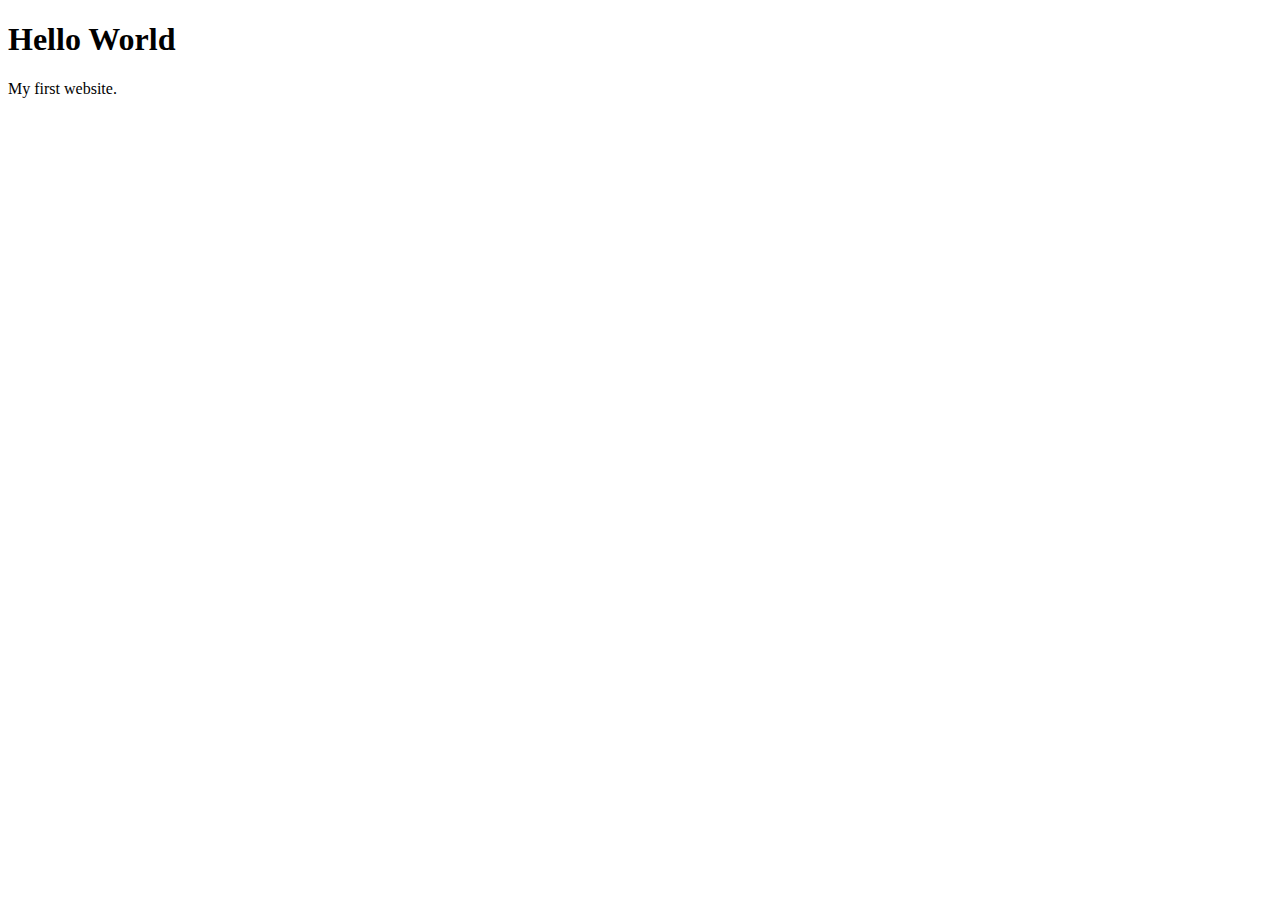
<file: index.html>
<!DOCTYPE html>
<html lang="en">
<head>
    <meta charset="UTF-8">
    <meta name="viewport" content="width=device-width, initial-scale=1.0">
    <meta http-equiv="X-UA-Compatible" content="ie=edge">
    <title>Hello World</title>
</head>
<body>
    <h1>Hello World</h1>
    <p>My first website.</p>
</body>
</html>
</file>
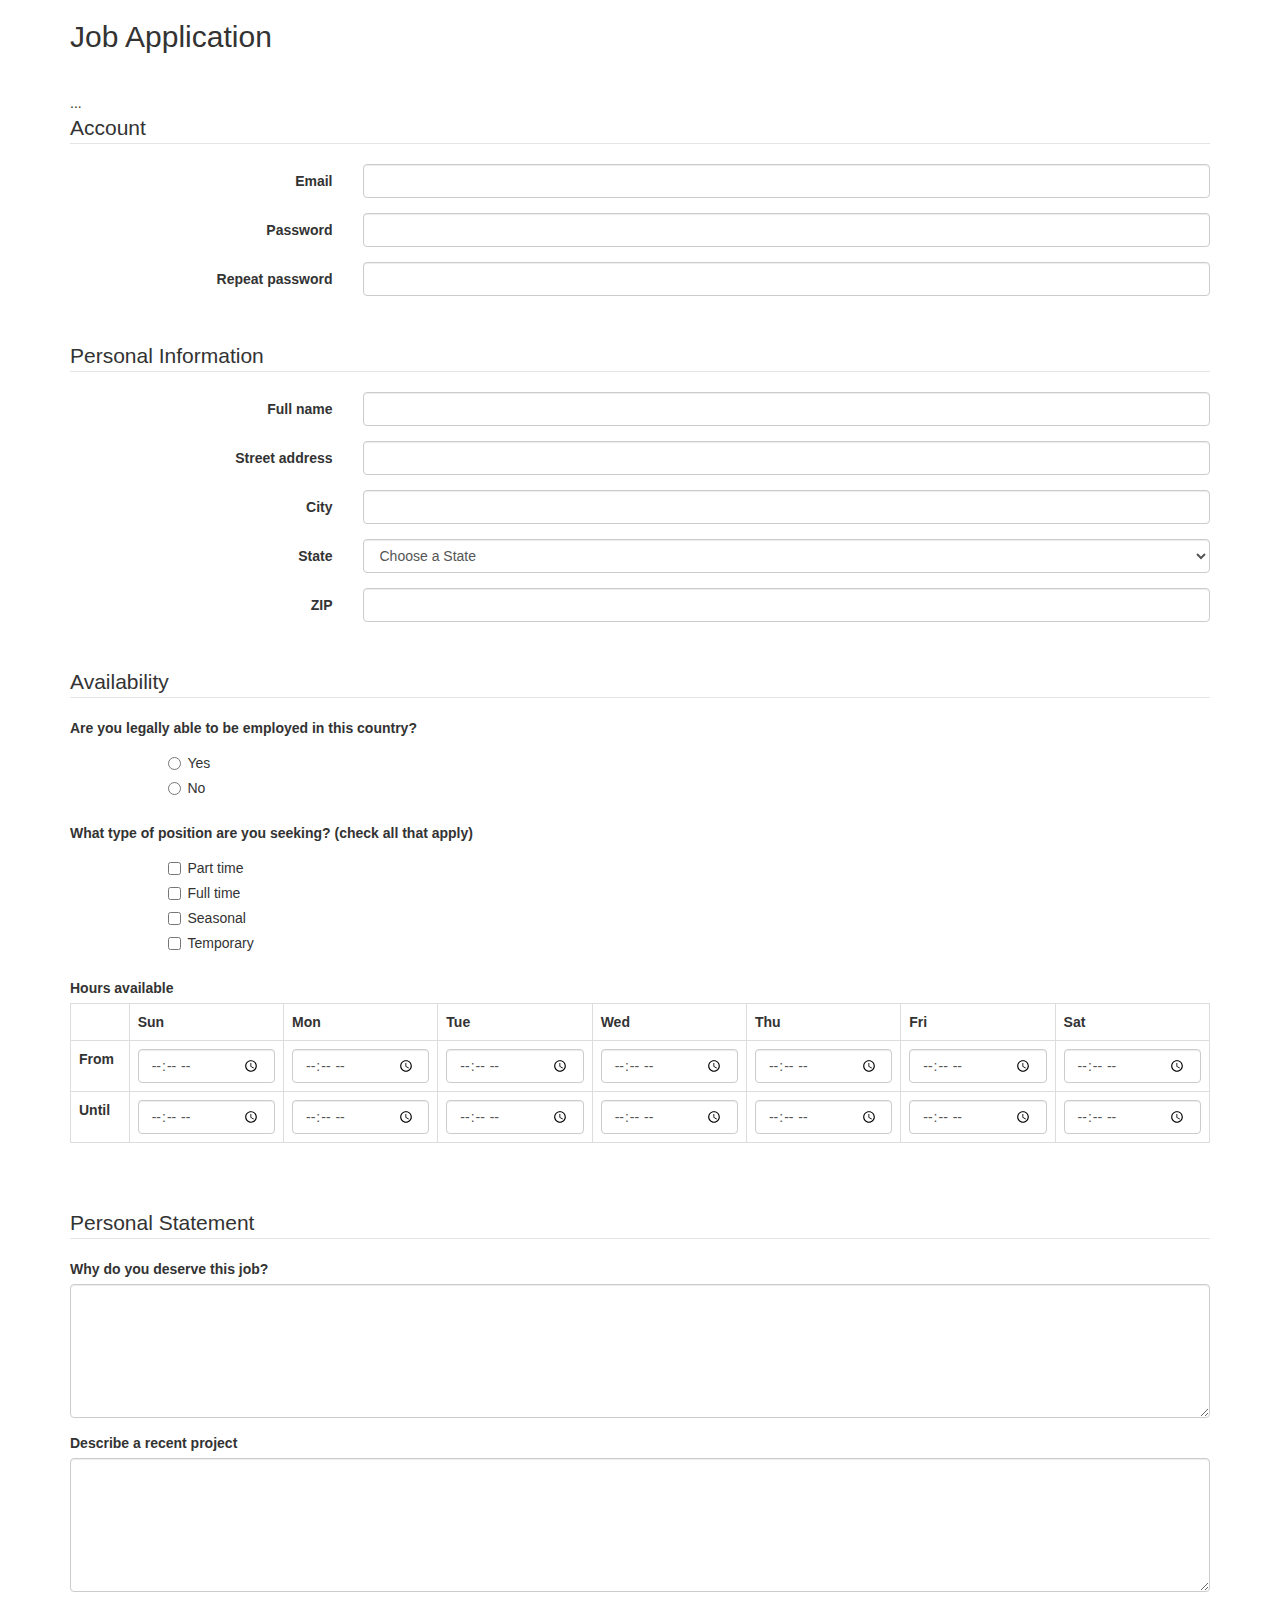
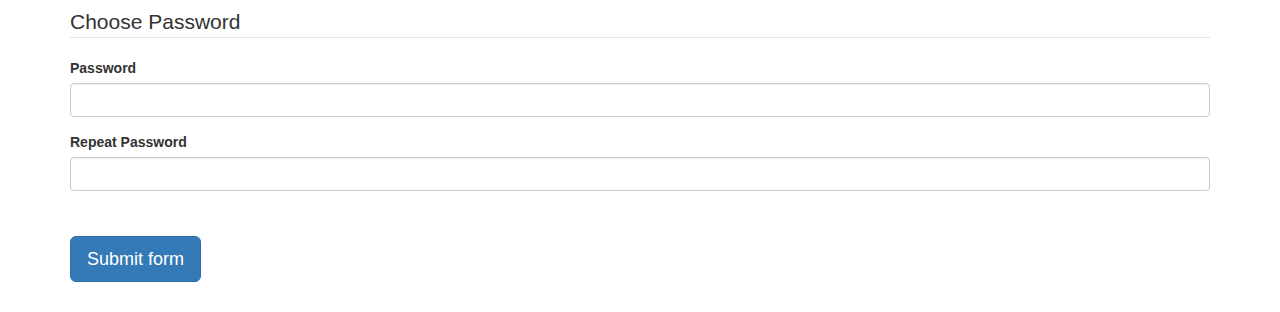
<file: jobApplicationForm.html>
<!DOCTYPE html>
<html>
<head>
	<meta charset="utf-8">
	<meta name="viewport" content="width=device-width, initial-scale=1.0">
	<title>Job Application</title>
	<link href="http://netdna.bootstrapcdn.com/bootstrap/3.0.0/css/bootstrap.min.css" rel="stylesheet">
</head>
<body>
<div class="container">

<h2>Job Application</h2>
<p>&nbsp;</p>

<form action="http://gclass.alexburner.com/formtest.php" method="post"> ... </form>

	<fieldset class="form-horizontal" >
		<legend>Account</legend>
		<div class="form-group">
			<label class="col-sm-3 control-label">Email</label>
			<div class="col-sm-9">
				<input class="form-control" type="text" name="reply_to">
			</div>
		</div>
		<div class="form-group">
			<label class="col-sm-3 control-label">Password</label>
			<div class="col-sm-9">
				<input class="form-control" type="password" name="password">
			</div>
		</div>
		<div class="form-group">
			<label class="col-sm-3 control-label">Repeat password</label>
			<div class="col-sm-9">
				<input class="form-control" type="password" name="repeat_password">
			</div>
		</div>
	</fieldset>

	<p>&nbsp;</p>

	<fieldset class="form-horizontal" >
		<legend>Personal Information</legend>
		<div class="form-group">
			<label class="col-sm-3 control-label">Full name</label>
			<div class="col-sm-9">
				<input class="form-control" type="text" name="name">
			</div>
		</div>
		<div class="form-group">
			<label class="col-sm-3 control-label">Street address</label>
			<div class="col-sm-9">
				<input class="form-control" type="text" name="street">
			</div>
		</div>
		<div class="form-group">
			<label class="col-sm-3 control-label">City</label>
			<div class="col-sm-9">
				<input class="form-control" type="text" name="city">
			</div>
		</div>
		<div class="form-group">
			<label class="col-sm-3 control-label">State</label>
			<div class="col-sm-9">
				<select class="form-control" name="state">
					<option value="" selected="true">Choose a State</option>
					<option value="AL">Alabama</option>
					<option value="AK">Alaska</option>
					<option value="AZ">Arizona</option>
					<option value="AR">Arkansas</option>
					<option value="CA">California</option>
					<option value="CO">Colorado</option>
					<option value="CT">Connecticut</option>
					<option value="DE">Delaware</option>
					<option value="DC">District of Columbia</option>
					<option value="FL">Florida</option>
					<option value="GA">Georgia</option>
					<option value="HI">Hawaii</option>
					<option value="ID">Idaho</option>
					<option value="IL">Illinois</option>
					<option value="IN">Indiana</option>
					<option value="IA">Iowa</option>
					<option value="KS">Kansas</option>
					<option value="KY">Kentucky</option>
					<option value="LA">Louisiana</option>
					<option value="ME">Maine</option>
					<option value="MD">Maryland</option>
					<option value="MA">Massachusetts</option>
					<option value="MI">Michigan</option>
					<option value="MN">Minnesota</option>
					<option value="MS">Mississippi</option>
					<option value="MO">Missouri</option>
					<option value="MT">Montana</option>
					<option value="NE">Nebraska</option>
					<option value="NV">Nevada</option>
					<option value="NH">New Hampshire</option>
					<option value="NJ">New Jersey</option>
					<option value="NM">New Mexico</option>
					<option value="NY">New York</option>
					<option value="NC">North Carolina</option>
					<option value="ND">North Dakota</option>
					<option value="OH">Ohio</option>
					<option value="OK">Oklahoma</option>
					<option value="OR">Oregon</option>
					<option value="PA">Pennsylvania</option>
					<option value="RI">Rhode Island</option>
					<option value="SC">South Carolina</option>
					<option value="SD">South Dakota</option>
					<option value="TN">Tennessee</option>
					<option value="TX">Texas</option>
					<option value="UT">Utah</option>
					<option value="VT">Vermont</option>
					<option value="VA">Virginia</option>
					<option value="WA">Washington</option>
					<option value="WV">West Virginia</option>
					<option value="WI">Wisconsin</option>
					<option value="WY">Wyoming</option>
				</select>
			</div>
		</div>
		<div class="form-group">
			<label class="col-sm-3 control-label">ZIP</label>
			<div class="col-sm-9">
				<input class="form-control" type="text" name="zip">
			</div>
		</div>
	</fieldset>

	<p>&nbsp;</p>

	<fieldset>
		<legend>Availability</legend>
		<div class="form-group row">
			<label class="col-sm-12 control-label">Are you legally able to be employed in this country?</label>
			<div class="col-sm-offset-1 col-sm-11">
				<div class="radio">
					<label>
						<input type="radio" name="legal" value="yes">Yes
					</label>
				</div>
				<div class="radio">
					<label>
						<input type="radio" name="legal" value="no">No
					</label>
				</div>
			</div>
		</div>
		<div class="form-group row">
			<label class="col-sm-12 control-label">What type of position are you seeking? (check all that apply)</label>
			<div class="col-sm-offset-1 col-sm-11">
				<div class="checkbox">
					<label>
						<input type="checkbox" name="position_pt" value="parttime">
						Part time
					</label>
				</div>
				<div class="checkbox">
					<label>
						<input type="checkbox" name="position_ft" value="fulltime">
						Full time
					</label>
				</div>
				<div class="checkbox">
					<label>
						<input type="checkbox" name="position_sl" value="seasonal">
						Seasonal
					</label>
				</div>
				<div class="checkbox">
					<label>
						<input type="checkbox" name="position_tp" value="temporary">
						Temporary
					</label>
				</div>
			</div>
		</div>
		<div class="form-group row">
			<label class="col-sm-12 control-label">Hours available</label>
			<div class="col-sm-12">
				<table class="table table-bordered">
					<tr>
						<td></td>
						<th>Sun</th>
						<th>Mon</th>
						<th>Tue</th>
						<th>Wed</th>
						<th>Thu</th>
						<th>Fri</th>
						<th>Sat</th>
					</tr>
					<tr>
						<th>From</th>
						<td><input class="form-control" type="time" name="su_from"></td>
						<td><input class="form-control" type="time" name="mo_from"></td>
						<td><input class="form-control" type="time" name="tu_from"></td>
						<td><input class="form-control" type="time" name="we_from"></td>
						<td><input class="form-control" type="time" name="th_from"></td>
						<td><input class="form-control" type="time" name="fr_from"></td>
						<td><input class="form-control" type="time" name="sa_from"></td>
					</tr>
					<tr>
						<th>Until</th>
						<td><input class="form-control" type="time" name="su_until"></td>
						<td><input class="form-control" type="time" name="mo_until"></td>
						<td><input class="form-control" type="time" name="tu_until"></td>
						<td><input class="form-control" type="time" name="we_until"></td>
						<td><input class="form-control" type="time" name="th_until"></td>
						<td><input class="form-control" type="time" name="fr_until"></td>
						<td><input class="form-control" type="time" name="sa_until"></td>
					</tr>
				</table>
			</div>
		</div>
	</fieldset>

	<p>&nbsp;</p>

	<fieldset>
		<legend>Personal Statement</legend>
		<div class="form-group">
			<label class="control-label">Why do you deserve this job?</label>
			<textarea class="form-control" name="deserve" rows="6"></textarea>
		</div>
		<div class="form-group">
			<label class="control-label">Describe a recent project</label>
			<textarea class="form-control" name="project" rows="6"></textarea>
		</div>

	</fieldset>

	<fieldset>
		<legend>Choose Password</legend>
		<div class="form-group">
			<label class="control-label">Password</label>
			<input type="password" class="form-control" name="pwd" />
		</div>
		<div class="form-group">
			<label class="control-label">Repeat Password</label>
			<input type="password" class="form-control" name ="repeat_password">
		</div>
	</fieldset>

	<p>&nbsp;</p>

	<input class="btn btn-primary btn-lg" type="submit" value="Submit form">

	<p>&nbsp;</p>

</form>
</div><!-- close .container -->
</body>
</html>
</file>
